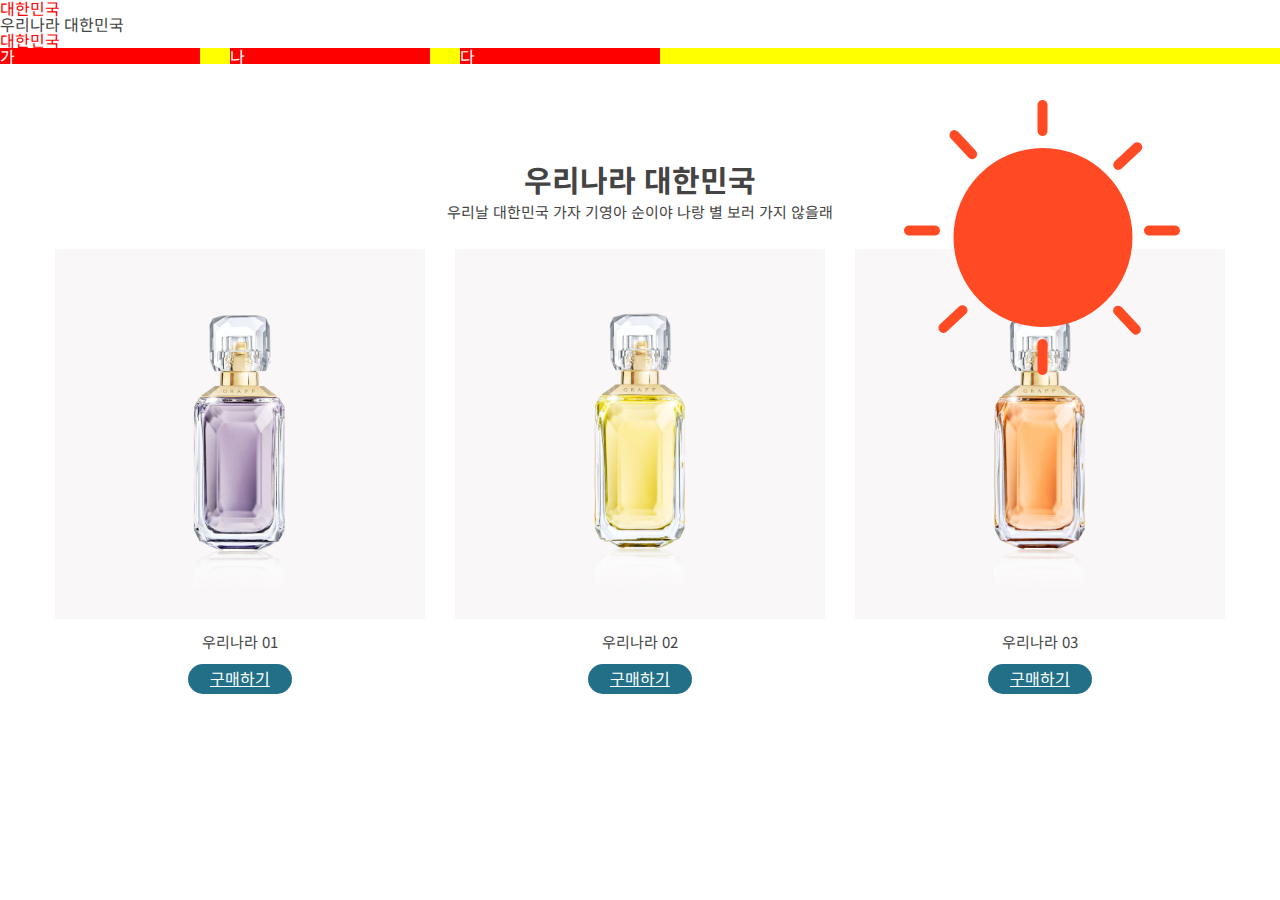
<file: trn01.html>
<!DOCTYPE html>
<html lang="ko">

<head>
    <meta charset="UTF-8">
    <meta http-equiv="X-UA-Compatible" content="IE=edge">
    <meta name="viewport" content="width=device-width, initial-scale=1.0">
    <title>기본 코딩 01</title>
    <style>
        @import url('https://fonts.googleapis.com/css2?family=Noto+Sans+KR:wght@100;300;400;500;700;900&display=swap');

        * {
            margin: 0;
            padding: 0;
            font-size: inherit;
            font-weight: inherit;
            box-sizing: border-box;
        }

        body {
            line-height: 1;
            color: #444444;
            font-family: 'Noto Sans KR', sans-serif;
        }

        img {
            max-width: 100%;
            vertical-align: middle;
        }

        a {
            color: inherit;
            text-decoration: ;
        }

        .box {}

        .sun {
            position: absolute;
            top: 100px;
            right: 100px;
            animation: sun_move 4s infinite linear;
        }

        .sun:hover {
            animation: none;
        }

        span:not(.color) {
            color: #f00;
        }

        @keyframes sun_move {
            to {
                transform: rotate(360deg);
            }
        }

        #sec01 {
            display: flex;
            gap: 30px;
            background: #ff0;
        }

        #sec01 div {
            width: 200px;
            background: #f00;
            color: #fff;
        }

        #trn01 {
            padding: 100px 0;
            text-align: center;
        }

        #trn01 h2 {
            font-size: 30px;
            font-weight: 700;
            margin: 0 0 10px 0;
        }

        #trn01>p {
            font-size: 15px;
            font-weight: 400;
            margin: 0 0 30px 0;
        }

        #trn01 .container {
            display: flex;
            gap: 30px;
            width: 1170px;
            margin: 0 auto;
        }

        #trn01 .container img {
            margin: 0 0 15px 0;
        }

        #trn01 .container p {
            font-size: 15px;
            font-weight: 400;
            margin: 0 0 15px 0;
        }

        #trn01 .container a {
            background: #217088;
            color: #fff;
            width: 104px;
            height: 30px;
            display: block;
            margin: 0 auto;
            padding: 6px 0 0 0;
            border-radius: 15px;
        }


        #trn01 .container a:hover {
            background: #ffbe0d;
            border-radius: 0;
            transition: border-radius 0.5s;
        }
    </style>
</head>

<body>
    <div class="sun">
        <img src="./sun.png" alt="">

    </div>

    <span>대한민국</span>
    <div class="box">
        우리나라
        <span class="color">대한민국</span>
    </div>
    <span>대한민국</span>

    <section id="sec01">
        <div>가</div>
        <div>나</div>
        <div>다</div>
    </section>

    <section id="trn01">
        <h2>우리나라 대한민국</h2>
        <p>우리날 대한민국 가자 기영아 순이야 나랑 별 보러 가지 않을래</p>
        <div class="container">
            <figure>
                <img src="./자료/lesedilarona01.jpg" alt="">
                <p>우리나라 01</p>
                <a href="#">구매하기</a>
            </figure>
            <figure>
                <img src="./자료/lesedilarona02.jpg" alt="">
                <p>우리나라 02</p>
                <a href="#">구매하기</a>
            </figure>
            <figure>
                <img src="./자료/lesedilarona03.jpg" alt="">
                <p>우리나라 03</p>
                <a href="#">구매하기</a>
            </figure>

        </div>

    </section>
</body>

</html>
</file>
